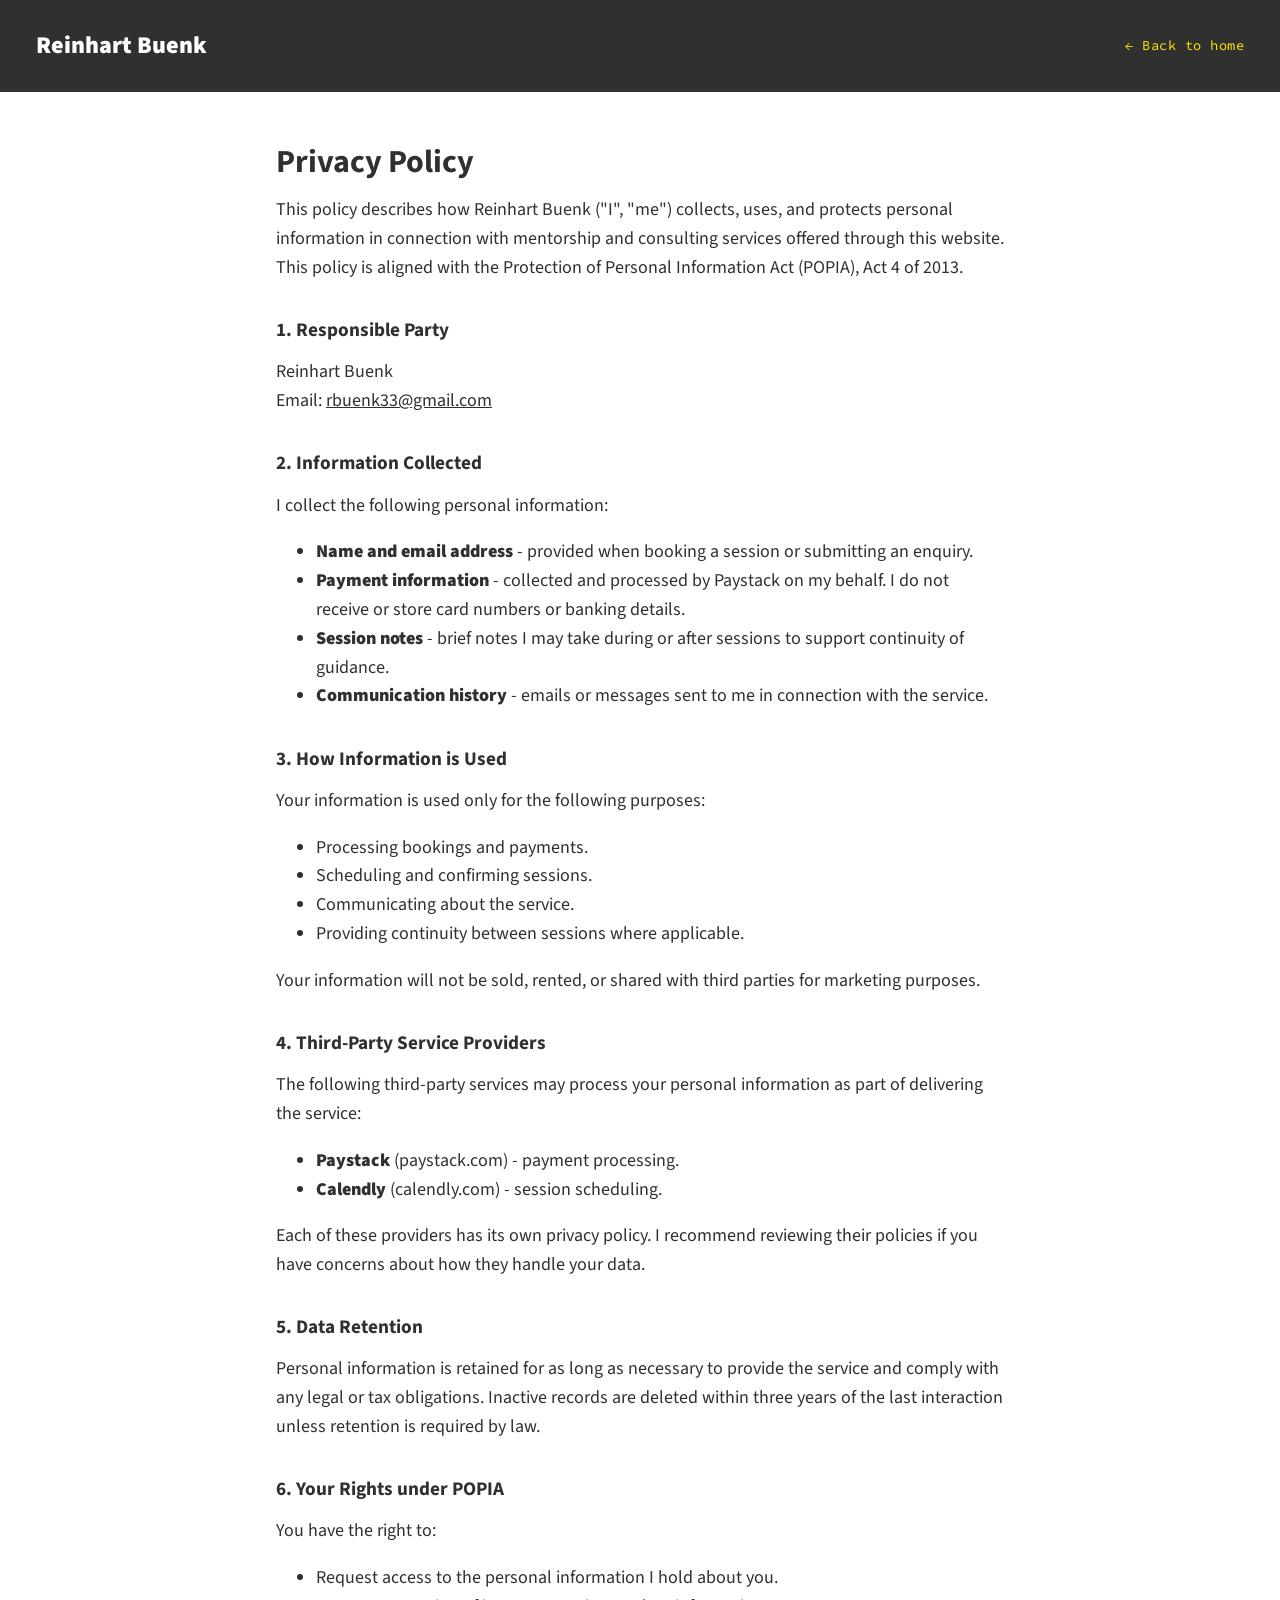
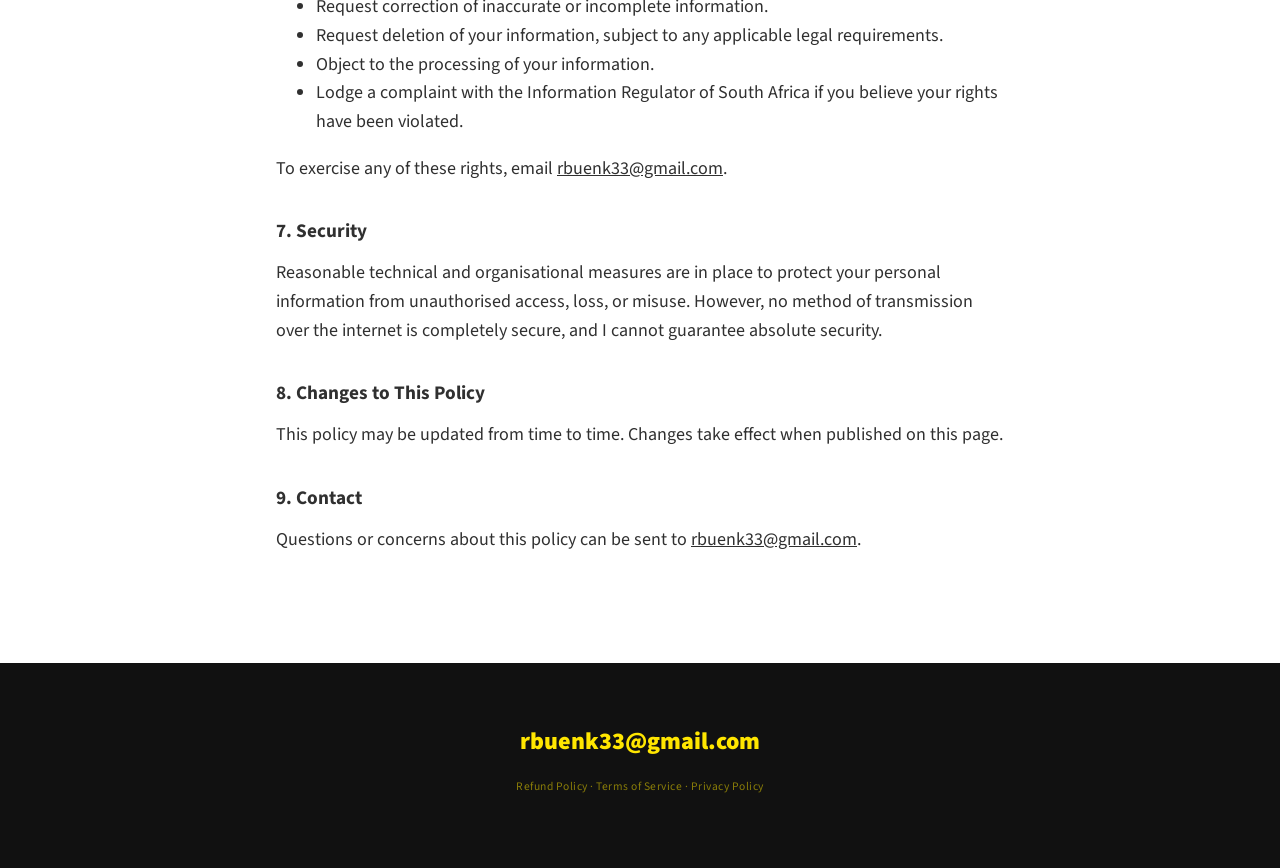
<file: privacy.html>
<!DOCTYPE html>
<html lang="en">
    <head>
        <meta charset="UTF-8">
        <meta name="viewport" content="width=device-width, initial-scale=1.0">
        <title>Privacy Policy | Reinhart Buenk</title>
        <link href="https://fonts.googleapis.com/css?family=Source+Code+Pro:400,900|Source+Sans+Pro:300,900&display=swap" rel="stylesheet">
        <link rel="stylesheet" href="css/style.css">
    </head>
    <body>
        <div class="policy-header">
            <span class="policy-header__title">Reinhart Buenk</span>
            <a href="index.html" class="policy-header__home">&larr; Back to home</a>
        </div>

        <main class="policy-content">
            <h1>Privacy Policy</h1>

            <p>This policy describes how Reinhart Buenk ("I", "me") collects, uses, and protects personal information in connection with mentorship and consulting services offered through this website. This policy is aligned with the Protection of Personal Information Act (POPIA), Act 4 of 2013.</p>

            <h2>1. Responsible Party</h2>
            <p>Reinhart Buenk<br>
            Email: <a href="mailto:rbuenk33@gmail.com">rbuenk33@gmail.com</a></p>

            <h2>2. Information Collected</h2>
            <p>I collect the following personal information:</p>
            <ul>
                <li><strong>Name and email address</strong> - provided when booking a session or submitting an enquiry.</li>
                <li><strong>Payment information</strong> - collected and processed by Paystack on my behalf. I do not receive or store card numbers or banking details.</li>
                <li><strong>Session notes</strong> - brief notes I may take during or after sessions to support continuity of guidance.</li>
                <li><strong>Communication history</strong> - emails or messages sent to me in connection with the service.</li>
            </ul>

            <h2>3. How Information is Used</h2>
            <p>Your information is used only for the following purposes:</p>
            <ul>
                <li>Processing bookings and payments.</li>
                <li>Scheduling and confirming sessions.</li>
                <li>Communicating about the service.</li>
                <li>Providing continuity between sessions where applicable.</li>
            </ul>
            <p>Your information will not be sold, rented, or shared with third parties for marketing purposes.</p>

            <h2>4. Third-Party Service Providers</h2>
            <p>The following third-party services may process your personal information as part of delivering the service:</p>
            <ul>
                <li><strong>Paystack</strong> (paystack.com) - payment processing.</li>
                <li><strong>Calendly</strong> (calendly.com) - session scheduling.</li>
            </ul>
            <p>Each of these providers has its own privacy policy. I recommend reviewing their policies if you have concerns about how they handle your data.</p>

            <h2>5. Data Retention</h2>
            <p>Personal information is retained for as long as necessary to provide the service and comply with any legal or tax obligations. Inactive records are deleted within three years of the last interaction unless retention is required by law.</p>

            <h2>6. Your Rights under POPIA</h2>
            <p>You have the right to:</p>
            <ul>
                <li>Request access to the personal information I hold about you.</li>
                <li>Request correction of inaccurate or incomplete information.</li>
                <li>Request deletion of your information, subject to any applicable legal requirements.</li>
                <li>Object to the processing of your information.</li>
                <li>Lodge a complaint with the Information Regulator of South Africa if you believe your rights have been violated.</li>
            </ul>
            <p>To exercise any of these rights, email <a href="mailto:rbuenk33@gmail.com">rbuenk33@gmail.com</a>.</p>

            <h2>7. Security</h2>
            <p>Reasonable technical and organisational measures are in place to protect your personal information from unauthorised access, loss, or misuse. However, no method of transmission over the internet is completely secure, and I cannot guarantee absolute security.</p>

            <h2>8. Changes to This Policy</h2>
            <p>This policy may be updated from time to time. Changes take effect when published on this page.</p>

            <h2>9. Contact</h2>
            <p>Questions or concerns about this policy can be sent to <a href="mailto:rbuenk33@gmail.com">rbuenk33@gmail.com</a>.</p>
        </main>

        <footer class="footer">
            <a href="mailto:rbuenk33@gmail.com" class="footer__link">rbuenk33@gmail.com</a>
            <p class="footer__legal">
                <a href="refund-policy.html">Refund Policy</a> &middot;
                <a href="terms.html">Terms of Service</a> &middot;
                <a href="privacy.html">Privacy Policy</a>
            </p>
        </footer>
    </body>
</html>
</file>
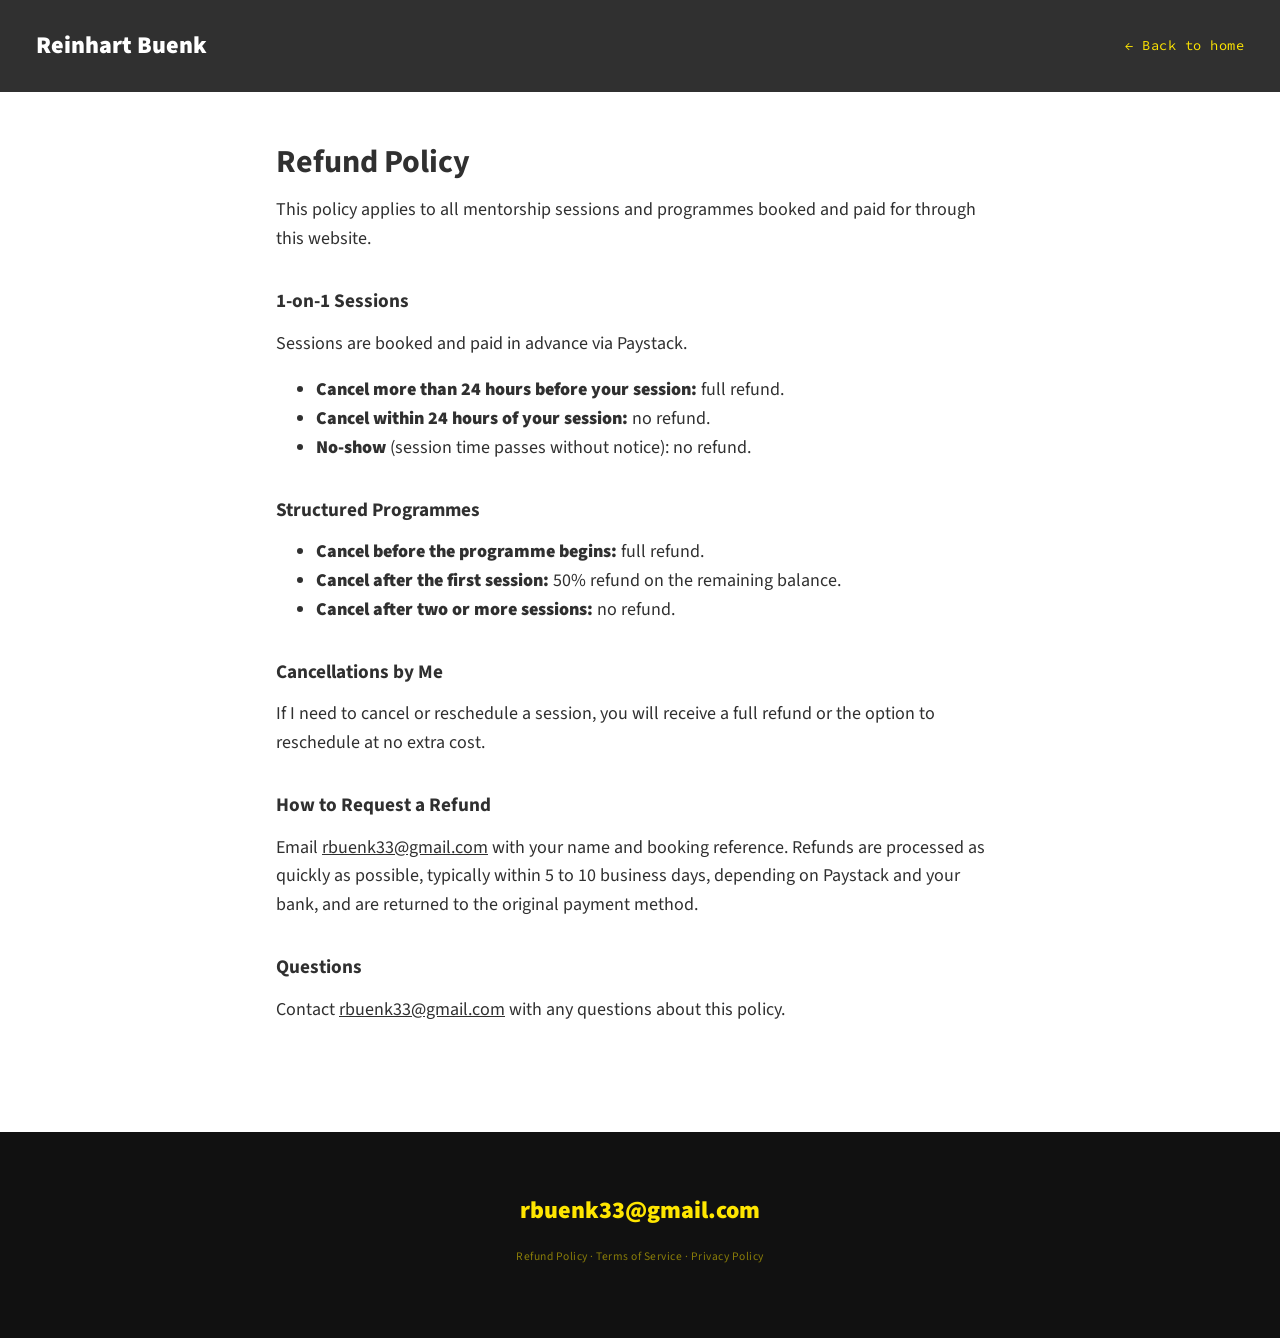
<file: refund-policy.html>
<!DOCTYPE html>
<html lang="en">
    <head>
        <meta charset="UTF-8">
        <meta name="viewport" content="width=device-width, initial-scale=1.0">
        <title>Refund Policy | Reinhart Buenk</title>
        <link href="https://fonts.googleapis.com/css?family=Source+Code+Pro:400,900|Source+Sans+Pro:300,900&display=swap" rel="stylesheet">
        <link rel="stylesheet" href="css/style.css">
    </head>
    <body>
        <div class="policy-header">
            <span class="policy-header__title">Reinhart Buenk</span>
            <a href="index.html" class="policy-header__home">&larr; Back to home</a>
        </div>

        <main class="policy-content">
            <h1>Refund Policy</h1>

            <p>This policy applies to all mentorship sessions and programmes booked and paid for through this website.</p>

            <h2>1-on-1 Sessions</h2>
            <p>Sessions are booked and paid in advance via Paystack.</p>
            <ul>
                <li><strong>Cancel more than 24 hours before your session:</strong> full refund.</li>
                <li><strong>Cancel within 24 hours of your session:</strong> no refund.</li>
                <li><strong>No-show</strong> (session time passes without notice): no refund.</li>
            </ul>

            <h2>Structured Programmes</h2>
            <ul>
                <li><strong>Cancel before the programme begins:</strong> full refund.</li>
                <li><strong>Cancel after the first session:</strong> 50% refund on the remaining balance.</li>
                <li><strong>Cancel after two or more sessions:</strong> no refund.</li>
            </ul>

            <h2>Cancellations by Me</h2>
            <p>If I need to cancel or reschedule a session, you will receive a full refund or the option to reschedule at no extra cost.</p>

            <h2>How to Request a Refund</h2>
            <p>Email <a href="mailto:rbuenk33@gmail.com">rbuenk33@gmail.com</a> with your name and booking reference. Refunds are processed as quickly as possible, typically within 5 to 10 business days, depending on Paystack and your bank, and are returned to the original payment method.</p>

            <h2>Questions</h2>
            <p>Contact <a href="mailto:rbuenk33@gmail.com">rbuenk33@gmail.com</a> with any questions about this policy.</p>
        </main>

        <footer class="footer">
            <a href="mailto:rbuenk33@gmail.com" class="footer__link">rbuenk33@gmail.com</a>
            <p class="footer__legal">
                <a href="refund-policy.html">Refund Policy</a> &middot;
                <a href="terms.html">Terms of Service</a> &middot;
                <a href="privacy.html">Privacy Policy</a>
            </p>
        </footer>
    </body>
</html>
</file>
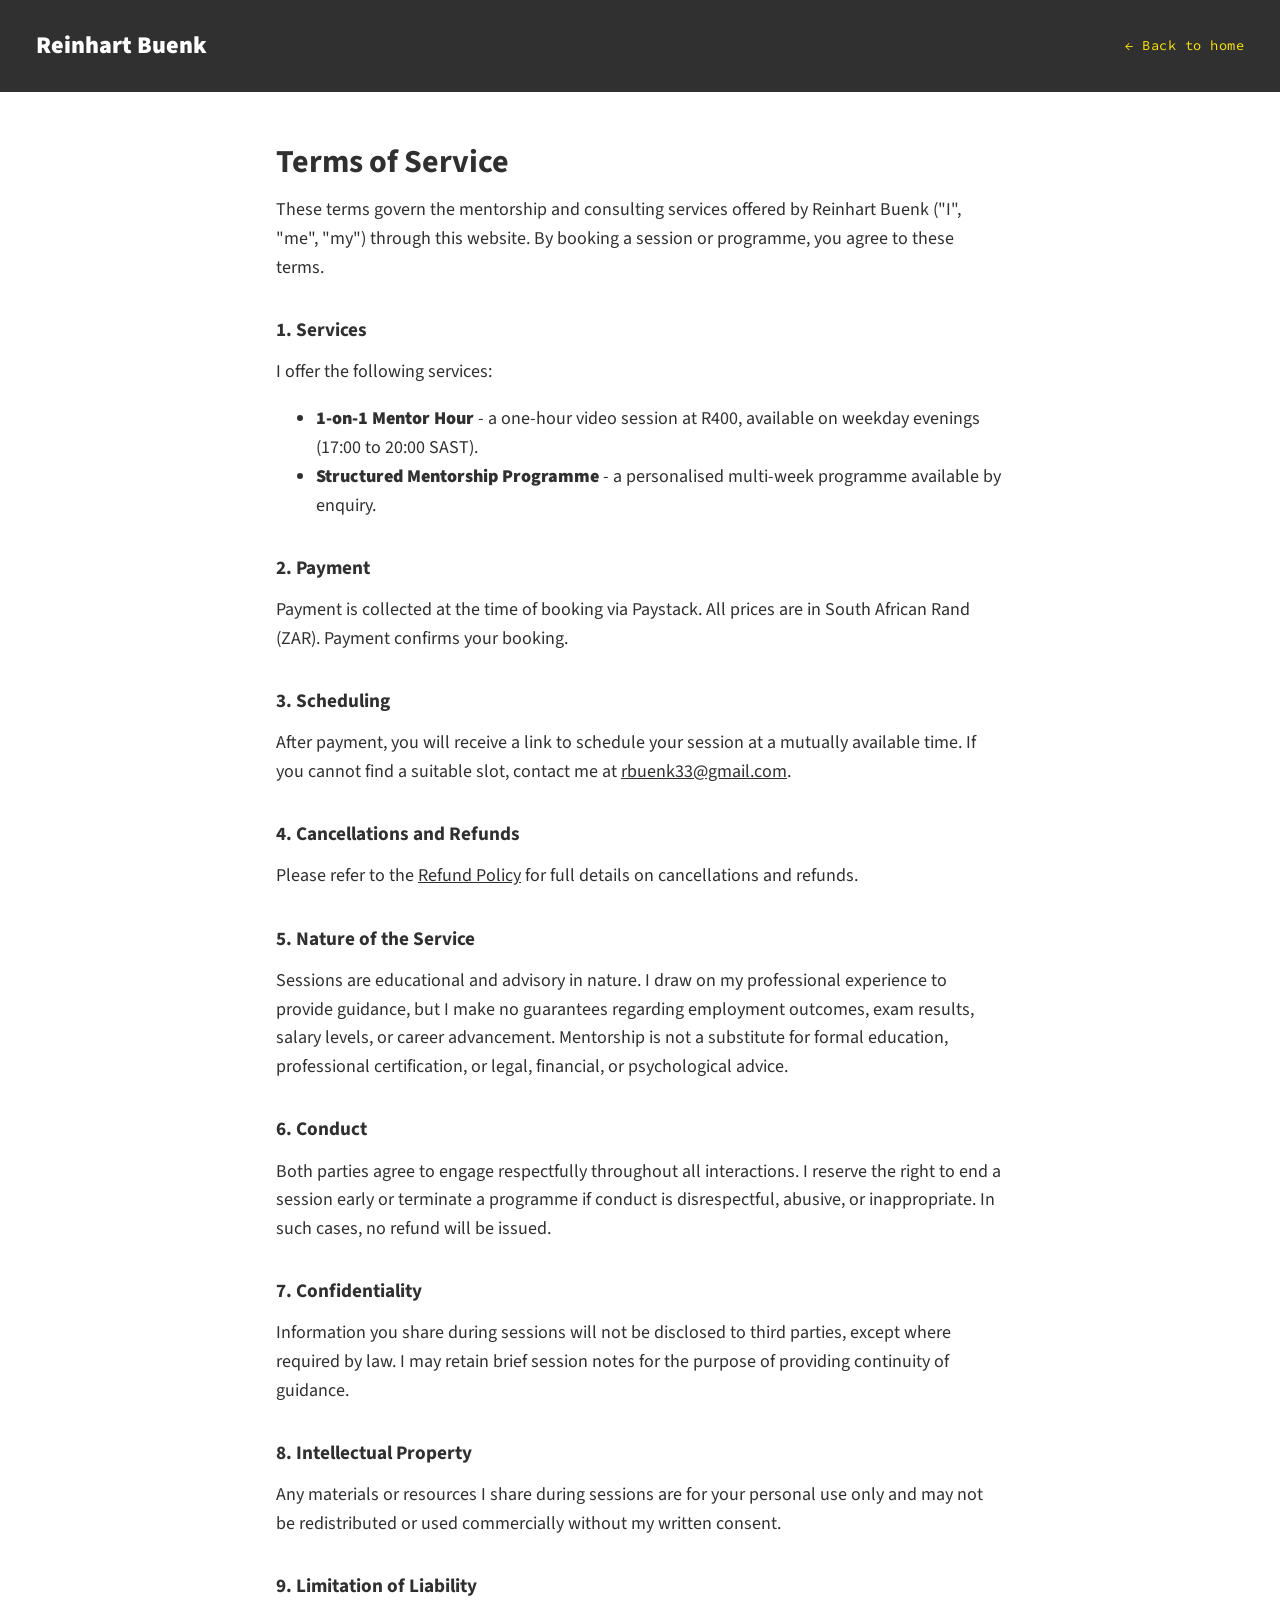
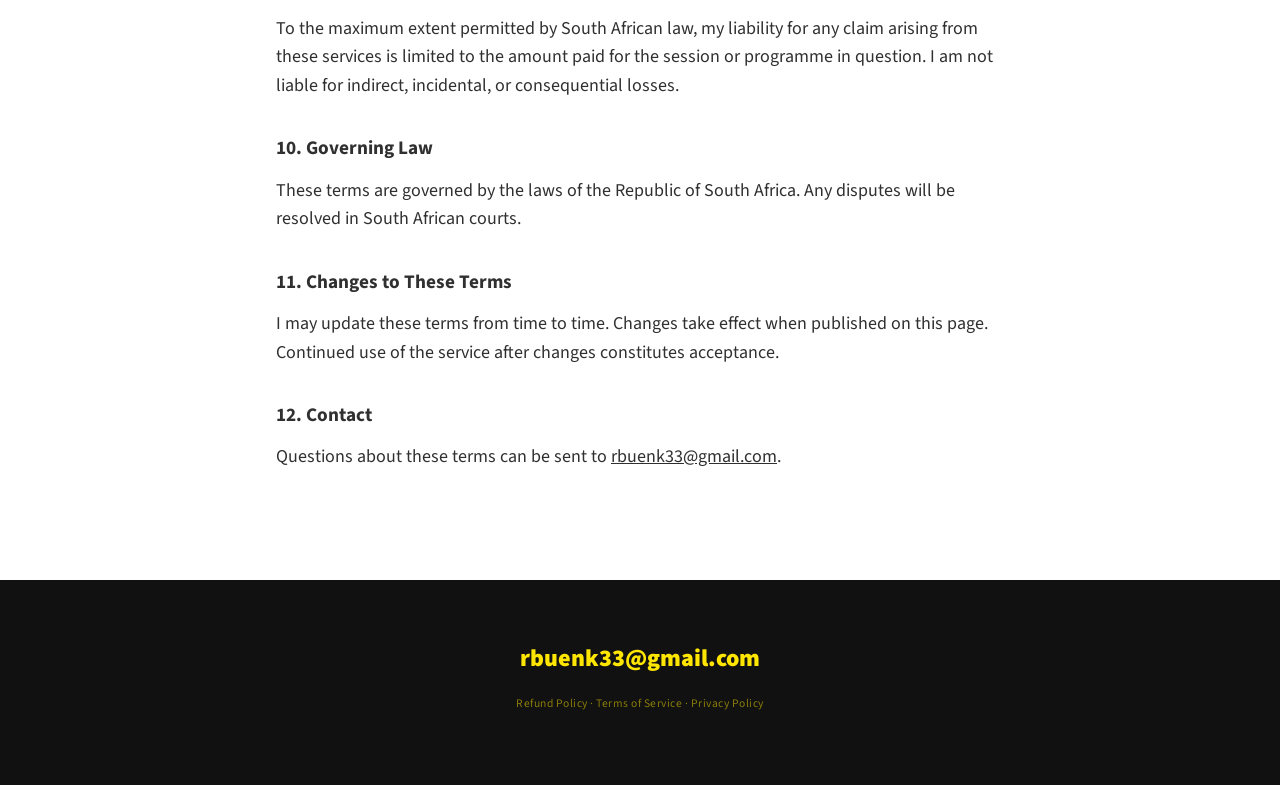
<file: terms.html>
<!DOCTYPE html>
<html lang="en">
    <head>
        <meta charset="UTF-8">
        <meta name="viewport" content="width=device-width, initial-scale=1.0">
        <title>Terms of Service | Reinhart Buenk</title>
        <link href="https://fonts.googleapis.com/css?family=Source+Code+Pro:400,900|Source+Sans+Pro:300,900&display=swap" rel="stylesheet">
        <link rel="stylesheet" href="css/style.css">
    </head>
    <body>
        <div class="policy-header">
            <span class="policy-header__title">Reinhart Buenk</span>
            <a href="index.html" class="policy-header__home">&larr; Back to home</a>
        </div>

        <main class="policy-content">
            <h1>Terms of Service</h1>

            <p>These terms govern the mentorship and consulting services offered by Reinhart Buenk ("I", "me", "my") through this website. By booking a session or programme, you agree to these terms.</p>

            <h2>1. Services</h2>
            <p>I offer the following services:</p>
            <ul>
                <li><strong>1-on-1 Mentor Hour</strong> - a one-hour video session at R400, available on weekday evenings (17:00 to 20:00 SAST).</li>
                <li><strong>Structured Mentorship Programme</strong> - a personalised multi-week programme available by enquiry.</li>
            </ul>

            <h2>2. Payment</h2>
            <p>Payment is collected at the time of booking via Paystack. All prices are in South African Rand (ZAR). Payment confirms your booking.</p>

            <h2>3. Scheduling</h2>
            <p>After payment, you will receive a link to schedule your session at a mutually available time. If you cannot find a suitable slot, contact me at <a href="mailto:rbuenk33@gmail.com">rbuenk33@gmail.com</a>.</p>

            <h2>4. Cancellations and Refunds</h2>
            <p>Please refer to the <a href="refund-policy.html">Refund Policy</a> for full details on cancellations and refunds.</p>

            <h2>5. Nature of the Service</h2>
            <p>Sessions are educational and advisory in nature. I draw on my professional experience to provide guidance, but I make no guarantees regarding employment outcomes, exam results, salary levels, or career advancement. Mentorship is not a substitute for formal education, professional certification, or legal, financial, or psychological advice.</p>

            <h2>6. Conduct</h2>
            <p>Both parties agree to engage respectfully throughout all interactions. I reserve the right to end a session early or terminate a programme if conduct is disrespectful, abusive, or inappropriate. In such cases, no refund will be issued.</p>

            <h2>7. Confidentiality</h2>
            <p>Information you share during sessions will not be disclosed to third parties, except where required by law. I may retain brief session notes for the purpose of providing continuity of guidance.</p>

            <h2>8. Intellectual Property</h2>
            <p>Any materials or resources I share during sessions are for your personal use only and may not be redistributed or used commercially without my written consent.</p>

            <h2>9. Limitation of Liability</h2>
            <p>To the maximum extent permitted by South African law, my liability for any claim arising from these services is limited to the amount paid for the session or programme in question. I am not liable for indirect, incidental, or consequential losses.</p>

            <h2>10. Governing Law</h2>
            <p>These terms are governed by the laws of the Republic of South Africa. Any disputes will be resolved in South African courts.</p>

            <h2>11. Changes to These Terms</h2>
            <p>I may update these terms from time to time. Changes take effect when published on this page. Continued use of the service after changes constitutes acceptance.</p>

            <h2>12. Contact</h2>
            <p>Questions about these terms can be sent to <a href="mailto:rbuenk33@gmail.com">rbuenk33@gmail.com</a>.</p>
        </main>

        <footer class="footer">
            <a href="mailto:rbuenk33@gmail.com" class="footer__link">rbuenk33@gmail.com</a>
            <p class="footer__legal">
                <a href="refund-policy.html">Refund Policy</a> &middot;
                <a href="terms.html">Terms of Service</a> &middot;
                <a href="privacy.html">Privacy Policy</a>
            </p>
        </footer>
    </body>
</html>
</file>
<file: css/style.css>
*,
*::before,
*::after {
    box-sizing: border-box;
}

/* Custom Properties */

:root {
    --ff-primary: 'Source Sans Pro', sans-serif;
    --ff-secondary: 'Source Code Pro', monospace;

    --fw-reg: 300;
    --fw-bold: 900;

    --clr-light: #fff;
    --clr-dark: #303030;
    /* --clr-accent: #ffa600; */
    --clr-accent: #ffe600;
    /* --clr-accent: #e0cc17; */
    /* --clr-accent: #17e0bd; */

    --fs-h1: 3rem;
    --fs-h2: 2.25rem;
    --fs-h3: 1.25rem;
    --fs-body: 1rem;

    --bs: 0.25em 0.25em 0.75em rgba(0,0,0,.25),
          0.125em 0.125em 0.25em rgba(0,0,0,.15);
}

@media (min-width: 800px) {
    :root {
        --fs-h1: 4.5rem;
        --fs-h2: 3.75rem;
        --fs-h3: 1.5rem;
        --fs-body: 1.125rem;
    }
}

/* General styles */

/* endable this to add smooth scrolling */
/* html {
    scroll-behavior: smooth;
} */


body {
    background: var(--clr-light);
    color: var(--clr-dark);
    margin: 0;
    font-family: var(--ff-primary);
    font-size: var(--fs-body);
    line-height: 1.6;
}

section {
    padding: 5em 2em;
}

img {
    display: block;
    max-width: 100%;
}

strong { font-weight: var(--fw-bold) }

:focus {
    outline: 3px solid var(--clr-accent);
    outline-offset: 3px;
}

/* Buttons */

.btn {
    display: inline-block;
    padding: .5em 2.5em;
    border: 2px solid transparent;
    background: var(--clr-accent);
    color: var(--clr-dark);
    font-family: var(--ff-primary);
    font-size: .8rem;
    line-height: 1.6;
    text-decoration: none;
    text-align: center;
    text-transform: uppercase;
    letter-spacing: 2px;
    font-weight: var(--fw-bold);
    cursor: pointer;
    transition: transform 200ms ease-in-out;
    -webkit-appearance: none;
    appearance: none;
}

button.btn {
    margin: 0;
}

.btn:hover {
    transform: scale(1.1);
}

.btn--outline {
    background: transparent;
    color: var(--clr-light);
    border-color: var(--clr-light);
}

.btn--outline:hover {
    background: var(--clr-light);
    color: var(--clr-dark);
}

/* Typography */

h1,
h2,
h3 {
    line-height: 1;
    margin: 0;
}

h1 { font-size: var(--fs-h1) }
h2 { font-size: var(--fs-h2) }
h3 { font-size: var(--fs-h3) }


.section__title {
    margin-bottom: .25em;
}

.section__title--intro {
    font-weight: var(--fw-reg);
}

.section__title--intro strong {
    display: block;
}

.section__subtitle {
    margin: 0;
    font-size: var(--fs-h3);
}

.section__subtitle--intro,
.section__subtitle--about {
    background: var(--clr-accent);
    padding: .25em 1em;
    font-family: var(--ff-secondary);
    margin-bottom: 1em;
}

.section__subtitle--work {
    color: var(--clr-accent);
    font-weight: var(--fw-bold);
    margin-bottom: 2em;
}

/* header */

header {
    display: flex;
    justify-content: space-between;
    padding: 1em;
}

.logo {
    max-width: 100px;
}

.nav {
    position: fixed;
    background: var(--clr-dark);
    color: var(--clr-light);
    top: 0;
    bottom: 0;
    left: 0;
    right: 0;
    z-index: 100;

    transform: translateX(100%);
    transition: transform 250ms cubic-bezier(.5, 0, .5, 1);
}

.nav__list {
    list-style: none;
    display: flex;
    height: 100%;
    flex-direction: column;
    justify-content: space-evenly;
    align-items: center;
    margin: 0;
    padding: 0;
}

.nav__link {
    color: inherit;
    font-weight: var(--fw-bold);
    font-size: var(--fs-h2);
    text-decoration: none;
}

.nav__link:hover {
    color: var(--clr-accent);
}

.nav-toggle {
    padding: .5em;
    background: transparent;
    border: 0;
    cursor: pointer;
    position: absolute;
    right: 1em;
    top: 1em;
    z-index: 1000;
}

.nav-open .nav {
    transform: translateX(0);
}

.nav-open .nav-toggle {
    position: fixed;
}

.nav-open .hamburger {
    transform: rotate(.625turn);
}

.nav-open .hamburger::before {
    transform: rotate(90deg) translateX(-6px);
}

.nav-open .hamburger::after {
    opacity: 0;
}


.hamburger {
    display: block;
    position: relative;
}

.hamburger,
.hamburger::before,
.hamburger::after {
    background: var(--clr-accent);
    width: 2em;
    height: 3px;
    border-radius: 1em;
    transition: transform 250ms ease-in-out;
}


.hamburger::before,
.hamburger::after {
    content: '';
    position: absolute;
    left: 0;
    right: 0;
}

.hamburger::before { top: 6px; }
.hamburger::after { bottom: 6px; }


/*  Intro section  */

.intro {
    position: relative;
}

.intro__img {
    box-shadow: var(--bs);
}

.section__subtitle--intro {
    display: inline-block;
}

@media (min-width: 600px) {
    .intro {
        display: grid;
        width: min-content;
        margin: 0 auto;
        grid-column-gap: 1em;
        grid-template-areas:
            "img title"
            "img subtitle";
        grid-template-columns: min-content max-content;
    }

    .intro__img {
        grid-area: img;
        min-width: 250px;
        position: relative;
        z-index: 2;
    }

    .section__subtitle--intro {
        align-self: start;
        grid-column: -1 / 1;
        grid-row: 2;
        text-align: right;
        position: relative;
        left: -1.5em;
        width: calc(100% + 1.5em);
        /* keep the text clear of the image so the grid widens to fit it */
        padding-left: calc(250px + 2.5em);
    }
}



/*  My services section  */

.my-services {
    background-color: var(--clr-dark);
    background-image: url(../img/services-bg.jpg);
    background-size: cover;
    /* background-blend-mode: multiply; */
    color: var(--clr-light);
    text-align: center;
}

.section__title--services {
    color: var(--clr-accent);
    position: relative;
}

.section__title--services::after {
    content: '';
    display: block;
    width: 2em;
    height: 1px;
    margin: 0.5em auto 1em;
    background: var(--clr-light);
    opacity: 0.25;
}

.services {
    margin-bottom: 4em;
}

.service {
    max-width: 500px;
    margin: 0 auto;
}

@media (min-width: 800px) {
    .services {
        display: grid;
        grid-template-columns: repeat(2, 1fr);
        column-gap: 4em;
        row-gap: 2.5em;
        max-width: 1000px;
        margin-left: auto;
        margin-right: auto;
    }
}


.about-me {
    max-width: 1000px;
    margin: 0 auto;
}

.about-me__img {
    box-shadow: var(--bs);
}

@media (min-width: 600px) {
    .about-me {
        display: grid;
        grid-template-columns: 1fr 200px;
        grid-template-areas:
            "title img"
            "subtitle img"
            "text img";
        grid-column-gap: 2em;
    }

    .section__title--about {
        grid-area: title;
    }

    .section__subtitle--about {
        grid-column: 1 / -1;
        grid-row: 2;
        position: relative;
        left: -1em;
        width: calc(100% + 2em);
        padding-left: 1em;
        padding-right: calc(200px + 4em);
    }

    .about-me__img {
        grid-area: img;
        position: relative;
        z-index: 2;
    }
}

/* Mentorship */

.mentorship {
    background-color: var(--clr-dark);
    color: var(--clr-light);
    text-align: center;
}

.section__subtitle--mentorship {
    background: var(--clr-accent);
    color: var(--clr-dark);
    padding: .25em 1em;
    font-family: var(--ff-secondary);
    margin-bottom: 2em;
    display: inline-block;
}

.mentorship__intro {
    max-width: 800px;
    margin: 0 auto 3em;
    text-align: left;
}

.mentorship__audience {
    display: block;
    margin-top: 1em;
}

.tiers {
    display: grid;
    grid-template-columns: 1fr;
    gap: 2em;
    max-width: 900px;
    margin: 0 auto;
}

.tier {
    position: relative;
    background: transparent;
    color: var(--clr-light);
    border: 2px solid rgba(255, 255, 255, 0.2);
    padding: 2.5em 2em;
    text-align: left;
    display: flex;
    flex-direction: column;
}

.tier--featured {
    border-color: var(--clr-accent);
    border-width: 3px;
}

.tier__badge {
    position: absolute;
    top: -.9em;
    right: 1.5em;
    background: var(--clr-accent);
    color: var(--clr-dark);
    font-family: var(--ff-secondary);
    font-size: .75rem;
    font-weight: var(--fw-bold);
    text-transform: uppercase;
    letter-spacing: 1px;
    padding: .25em .75em;
}

.tier__name {
    margin-bottom: .25em;
}

.tier__price {
    font-family: var(--ff-secondary);
    font-weight: var(--fw-bold);
    font-size: 1.1rem;
    margin: 0 0 1em;
}

.tier__price-note {
    font-weight: var(--fw-reg);
    opacity: .7;
    font-size: .9rem;
}

.tier__pitch {
    margin-top: 0;
}

.tier__list {
    list-style: none;
    padding: 0;
    margin: 0 0 2em;
    flex-grow: 1;
}

.tier__list li {
    padding: .35em 0 .35em 1.5em;
    position: relative;
}

.tier__list li::before {
    content: '\2192';
    position: absolute;
    left: 0;
    color: var(--clr-accent);
    font-weight: var(--fw-bold);
}

.tier .btn,
.tier .btn--outline {
    align-self: flex-start;
    min-width: 12.5rem;
}

@media (min-width: 800px) {
    .tiers {
        grid-template-columns: 1fr 1fr;
    }
}

/* My Work */

.my-work {
    background-color: var(--clr-dark);
    color: var(--clr-light);
    text-align: center;
}

.portfolio {
    display: flex;
    flex-wrap: wrap;
    justify-content: center;
}

.portfolio__item {
    flex: 0 1 300px;
    background: var(--clr-accent);
    overflow: hidden;
}

.portfolio__item--brainbeat {
    background: #005fac;
}

.portfolio__img {
    transition:
        transform 750ms cubic-bezier(.5, 0, .5, 1),
        opacity 250ms linear;
}

.portfolio__item:focus {
    position: relative;
    z-index: 2;
}

.portfolio__img:hover,
.portfolio__item:focus .portfolio__img {
    transform: scale(1.2);
    opacity: .5;
}


/* footer */

.footer {
    background: #111;
    color: var(--clr-accent);
    text-align: center;
    padding: 2.5em 0;
    font-size: var(--fs-h3);

}

.footer a {
    color: inherit;
    text-decoration: none;
}

.footer__link {
    font-weight: var(--fw-bold);
}

.footer__link:hover,
.social-list__link:hover {
    opacity: .7;
}

.footer__link:hover {
    text-decoration: underline;
}

.social-list {
    list-style: none;
    display: flex;
    justify-content: center;
    margin: 2em 0 0;
    padding: 0;
}

.social-list__item {
    margin: 0 .5em;
}

.social-list__link {
    padding: .5em;
}

/* Footer legal links */

.footer__legal {
    margin-top: 1.5em;
    font-size: 0.72rem;
    opacity: 0.5;
    letter-spacing: 0.5px;
}

.footer__legal a {
    color: inherit;
    text-decoration: none;
}

.footer__legal a:hover {
    text-decoration: underline;
}

/* Policy pages */

.policy-header {
    background: var(--clr-dark);
    color: var(--clr-light);
    padding: 1.5em 2em;
    display: flex;
    align-items: center;
    justify-content: space-between;
}

.policy-header__title {
    font-weight: var(--fw-bold);
    font-size: var(--fs-h3);
}

.policy-header__home {
    color: var(--clr-accent);
    text-decoration: none;
    font-family: var(--ff-secondary);
    font-size: 0.85rem;
    letter-spacing: 0.5px;
}

.policy-header__home:hover {
    opacity: 0.7;
}

.policy-content {
    max-width: 800px;
    margin: 0 auto;
    padding: 3em 2em 5em;
}

.policy-content h1 {
    font-size: 2rem;
    margin-bottom: 0.25em;
}

.policy-content h2 {
    font-size: 1.2rem;
    margin-top: 2em;
    margin-bottom: 0.5em;
}

.policy-date {
    display: block;
    font-family: var(--ff-secondary);
    font-size: 0.85rem;
    color: #888;
    margin-bottom: 2em;
}

.policy-content a {
    color: var(--clr-dark);
}


/* Modal */

.modal {
    position: fixed;
    inset: 0;
    z-index: 1000;
    display: none;
    align-items: center;
    justify-content: center;
    padding: 1em;
}

.modal.is-open {
    display: flex;
}

.modal__overlay {
    position: absolute;
    inset: 0;
    background: rgba(0, 0, 0, 0.75);
}

.modal__content {
    position: relative;
    z-index: 1;
    background: var(--clr-dark);
    color: var(--clr-light);
    padding: 2.5em 2em 2em;
    max-width: 480px;
    width: 100%;
    border: 2px solid var(--clr-accent);
    text-align: left;
}

.modal__close {
    position: absolute;
    top: 0.1em;
    right: 0.4em;
    background: transparent;
    border: 0;
    color: var(--clr-light);
    font-size: 2rem;
    line-height: 1;
    cursor: pointer;
    padding: 0.25em 0.5em;
}

.modal__close:hover {
    color: var(--clr-accent);
}

.modal__title {
    color: var(--clr-accent);
    margin-bottom: 0.75em;
}

.modal__body {
    margin: 0 0 1.5em;
}

.modal__email {
    margin: 0 0 1.5em;
    font-family: var(--ff-secondary);
    word-break: break-all;
}

.modal__email a {
    color: var(--clr-accent);
}

.modal__actions {
    display: flex;
    flex-wrap: wrap;
    gap: 0.75em;
}

body.modal-open {
    overflow: hidden;
}


/* Individual portfolio item styles */

.portfolio-item-individual {
    padding: 0 2em 2em;
    max-width: 1000px;
    margin: 0 auto;
}

.portfolio-item-individual p {
    max-width: 600px;
    margin-left: auto;
    margin-right: auto;
}
</file>
